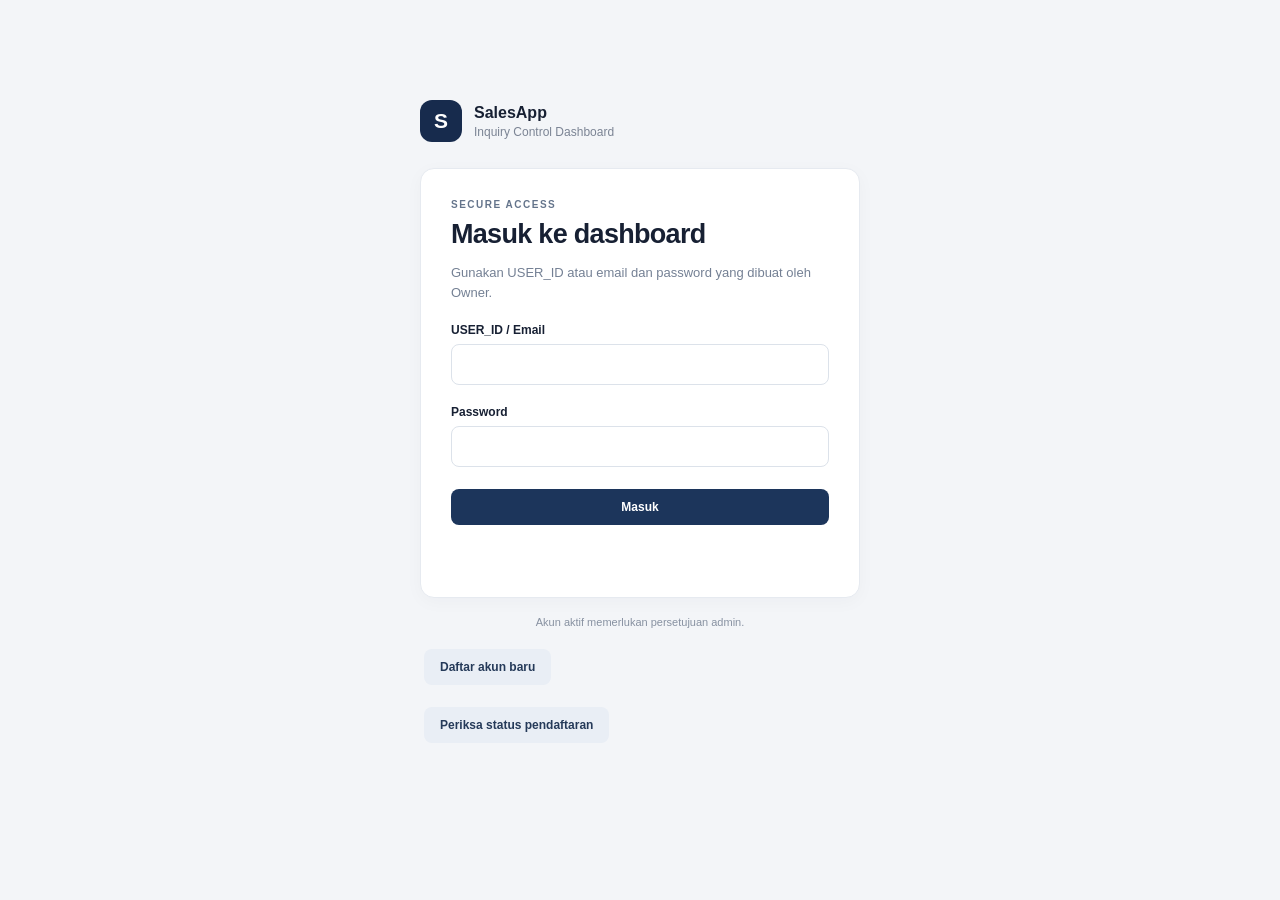
<file: index.html>
<!doctype html>
<html lang="id">
<head>
  <meta charset="utf-8">
  <meta name="viewport" content="width=device-width,initial-scale=1">
  <meta name="theme-color" content="#101827">
  <title>SalesApp | Inquiry Control</title>
  <link rel="stylesheet" href="style.css?v=20261106-stage6">
</head>
<body>
  <main class="shell">
    <section id="loginView" class="login-wrap">
      <div class="brand"><span class="brand-mark">S</span><div><strong>SalesApp</strong><small>Inquiry Control Dashboard</small></div></div>
      <form id="loginForm" class="panel login-panel">
        <p class="eyebrow">SECURE ACCESS</p>
        <h1>Masuk ke dashboard</h1>
        <p class="muted">Gunakan USER_ID atau email dan password yang dibuat oleh Owner.</p>
        <label for="identity">USER_ID / Email</label>
        <input id="identity" name="identity" autocomplete="username" required>
        <label for="password">Password</label>
        <input id="password" name="password" type="password" autocomplete="current-password" required>
        <button class="primary" type="submit">Masuk</button>
        <p id="loginMessage" class="message" role="status"></p>
      </form>
      <p class="footnote">Akun aktif memerlukan persetujuan admin.</p><p class="small"><button id="showRegisterBtn" class="secondary" type="button">Daftar akun baru</button></p><p class="small"><button id="showRegistrationStatusBtn" class="secondary" type="button">Periksa status pendaftaran</button></p>
    </section>
    <section id="registerView" class="login-wrap" hidden><div class="brand"><span class="brand-mark">S</span><div><strong>SalesApp</strong><small>Pendaftaran akun</small></div></div><form id="registerForm" class="panel login-panel"><p class="eyebrow">REGISTRASI</p><h1>Buat akun SalesApp</h1><p class="muted">Akun akan menunggu persetujuan admin sebelum dapat digunakan.</p><label for="regName">Nama lengkap</label><input id="regName" name="regName" required minlength="3" maxlength="120"><label for="regEmail">Email</label><input id="regEmail" name="regEmail" type="email" required autocomplete="email"><label for="regRole">Role yang diajukan</label><input id="regRole" name="regRole" required placeholder="Contoh: SALES, PLANNER, DIVISION_HEAD"><label for="regDivision">Divisi yang diajukan</label><input id="regDivision" name="regDivision" required placeholder="Contoh: SALES, ENGINEERING"><label for="regPassword">Password (minimal 12 karakter)</label><input id="regPassword" name="regPassword" type="password" required minlength="12" autocomplete="new-password"><button class="primary" type="submit">Kirim pendaftaran</button><p id="registerMessage" class="message" role="status"></p><button id="backToLoginBtn" class="secondary" type="button">Kembali ke login</button></form></section>
    <section id="registrationStatusView" class="login-wrap" hidden><div class="brand"><span class="brand-mark">S</span><div><strong>SalesApp</strong><small>Status pendaftaran</small></div></div><form id="registrationStatusForm" class="panel login-panel"><h1>Periksa status akun</h1><label for="statusEmail">Email pendaftaran</label><input id="statusEmail" name="statusEmail" type="email" required><button class="primary" type="submit">Periksa status</button><p id="registrationStatusMessage" class="message" role="status"></p><button id="backStatusLoginBtn" class="secondary" type="button">Kembali ke login</button></form></section>

    <section id="appView" hidden>
      <header class="topbar">
        <div class="brand"><span class="brand-mark">S</span><div><strong>SalesApp</strong><small>Inquiry Control Dashboard</small></div></div>
        <div class="user-area"><div><strong id="userName">—</strong><small id="userRole">—</small></div><button id="logoutBtn" class="secondary">Keluar</button></div>
      </header>
      <div class="page-heading"><div><p class="eyebrow">OVERVIEW</p><h1>Inquiry monitoring</h1><p class="muted" id="scopeText">Ringkasan data inquiry lintas divisi.</p></div><div class="page-actions"><button id="employeeViewBtn" class="secondary compact" type="button">Employee Management</button><button id="backDashboardBtn" class="secondary compact" type="button" hidden>Kembali ke Inquiry</button><button id="createInquiryBtn" class="primary compact" type="button" hidden>+ Tambah inquiry</button><button id="refreshBtn" class="secondary">Muat ulang</button></div></div>
      <div id="notice" class="notice" role="status">Menghubungkan ke server…</div>
      <section id="employeeManagementView" hidden><div class="panel data-panel"><div class="panel-heading"><div><p class="eyebrow">EMPLOYEE MANAGEMENT</p><h2>Aktivitas dan kehadiran saya</h2></div><button id="employeeRefreshBtn" class="secondary" type="button">Muat ulang</button></div><div id="employeeNotice" class="notice">Memuat data karyawan…</div><div class="employee-forms"><form id="employeeActivityForm" class="panel employee-form"><h3 id="employeeActivityHeading">Aktivitas harian</h3><input type="hidden" name="ACTIVITY_ID"><label>Tanggal<input name="ACTIVITY_DATE" type="date" required></label><label>Jenis aktivitas<input name="ACTIVITY_TYPE" placeholder="WORK / MEETING / FIELD_WORK / FOLLOW_UP / OTHER" required></label><label>Inquiry Project No.<input name="INQUIRY_PROJECT_NO"></label><label>Nama project<input name="PROJECT_NAME"></label><label>Deskripsi<textarea name="ACTIVITY_DESCRIPTION"></textarea></label><label>Jam mulai<input name="START_TIME" type="time"></label><label>Jam selesai<input name="END_TIME" type="time"></label><label>Status<input name="ACTIVITY_STATUS" placeholder="IN_PROGRESS / COMPLETED"></label><label>Catatan penyelesaian<textarea name="COMPLETION_NOTE"></textarea></label><button class="primary compact" type="submit">Simpan aktivitas</button></form><form id="employeeAttendanceForm" class="panel employee-form"><h3>Kehadiran</h3><label>Tanggal<input name="ATTENDANCE_DATE" type="date" required></label><label>Status<select name="PRESENCE_STATUS" required><option value="OFFICE">Office</option><option value="EXTERNAL_VISIT">External Visit</option><option value="LEAVE">Leave</option><option value="SICK">Sick</option><option value="OFF">Off</option></select></label><label>Catatan<textarea name="NOTE"></textarea></label><button class="primary compact" type="submit">Simpan kehadiran</button></form><form id="employeeVisitForm" class="panel employee-form"><h3>Kunjungan customer</h3><label>Tanggal<input name="VISIT_DATE" type="date" required></label><label>Customer<input name="CUSTOMER" required></label><label>Tujuan<textarea name="VISIT_PURPOSE"></textarea></label><label>Jam berangkat<input name="DEPARTURE_TIME" type="time"></label><label>Jam kembali<input name="RETURN_TIME" type="time"></label><label>Nomor plat kendaraan<input name="VEHICLE_PLATE_NUMBER" list="employeePlateList"></label><datalist id="employeePlateList"></datalist><label>Catatan kendaraan<input name="VEHICLE_NOTE"></label><label>Hasil kunjungan<textarea name="VISIT_RESULT"></textarea></label><button class="primary compact" type="submit">Simpan kunjungan</button></form><form id="employeeAssignForm" class="panel employee-form" hidden><h3>Penugasan karyawan</h3><label>Karyawan<select name="USER_ID" required></select></label><label>Inquiry Project No.<input name="INQUIRY_PROJECT_NO"></label><label>Nama project<input name="PROJECT_NAME"></label><label>Tanggal mulai<input name="START_DATE" type="date"></label><label>Target selesai<input name="TARGET_END_DATE" type="date"></label><label>Catatan<textarea name="COMPLETION_NOTE"></textarea></label><button class="primary compact" type="submit">Buat penugasan</button></form></div><h3>Direktori karyawan dalam divisi</h3><div class="table-wrap"><table><thead><tr><th>Nama</th><th>Email</th><th>Divisi</th><th>Role</th></tr></thead><tbody id="employeeDirectoryRows"></tbody></table></div><h3>Penugasan saya</h3><div class="table-wrap"><table><thead><tr><th>Project</th><th>Inquiry</th><th>Mulai</th><th>Target</th><th>Status</th><th>Aksi</th></tr></thead><tbody id="employeeAssignmentRows"></tbody></table></div><h3>Kehadiran saya</h3><div class="table-wrap"><table><thead><tr><th>Tanggal</th><th>Status</th><th>Catatan</th></tr></thead><tbody id="employeeAttendanceRows"></tbody></table></div><h3>Aktivitas saya</h3><div class="table-wrap"><table><thead><tr><th>Tanggal</th><th>Jenis</th><th>Project</th><th>Deskripsi</th><th>Status</th><th>Aksi</th></tr></thead><tbody id="employeeActivityRows"><tr><td colspan="6" class="empty">Belum ada data.</td></tr></tbody></table></div><h3>Riwayat perubahan</h3><div class="table-wrap"><table><thead><tr><th>Waktu</th><th>Aksi</th><th>Field</th><th>Nilai lama</th><th>Nilai baru</th></tr></thead><tbody id="employeeHistoryRows"></tbody></table></div></div></section>
      <section class="kpi-grid">
        <button type="button" class="kpi kpi-action" data-kpi="total" aria-pressed="false"><span>Total inquiry</span><strong id="totalInquiry">—</strong><small>Record dengan nomor inquiry</small></button>
        <button type="button" class="kpi kpi-action" data-kpi="quotation" aria-pressed="false"><span>Quotation released</span><strong id="quotationReleased">—</strong><small>Nomor penawaran terisi</small></button>
        <button type="button" class="kpi kpi-action" data-kpi="getOrder" aria-pressed="false"><span>Get order</span><strong id="getOrder">—</strong><small>Status project GET ORDER</small></button>
        <button type="button" class="kpi kpi-action" data-kpi="lost" aria-pressed="false"><span>Lost</span><strong id="lost">—</strong><small>Status project LOST</small></button>
      </section>
      <section id="analyticsSection" class="analytics-grid" aria-label="Analitik inquiry">
        <div class="analytics-intro"><div><p class="eyebrow">BUSINESS INTELLIGENCE</p><h2>Analisis inquiry</h2><p class="muted small">Grafik dihitung dari data Inquiry sheet. Pilih kategori untuk memfilter daftar inquiry.</p></div><button id="clearChartFilter" class="secondary compact" type="button" hidden>Hapus filter grafik</button></div>
        <article class="panel chart-panel"><div class="panel-heading"><div><p class="eyebrow">INQUIRY</p><h2>Inquiry Based on Kind of Works</h2></div></div><div id="kindWorksChart" class="pie-layout"></div></article>
        <article class="panel chart-panel"><div class="panel-heading"><div><p class="eyebrow">INQUIRY RANK</p><h2>Distribusi Inquiry Rank</h2></div></div><div id="inquiryRankChart" class="bar-chart"></div></article>
        <article class="panel chart-panel"><div class="panel-heading"><div><p class="eyebrow">PROJECT RANK</p><h2>Project Rank by Kind of Works</h2></div></div><div id="projectRankChart" class="stacked-chart"></div></article>
        <article class="panel chart-panel"><div class="panel-heading"><div><p class="eyebrow">REQUESTER</p><h2>Inquiry Based on Requester</h2></div></div><div id="requesterChart" class="pie-layout"></div></article>
        <article class="panel chart-panel"><div class="panel-heading"><div><p class="eyebrow">PLANNING</p><h2>Planning Status</h2></div></div><div id="planningStatusChart" class="bar-chart"></div></article>
        <article class="panel chart-panel"><div class="panel-heading"><div><p class="eyebrow">PROJECT</p><h2>Project Status</h2></div></div><div id="projectDonut" class="donut-layout"></div></article>
        <article class="panel chart-panel"><div class="panel-heading"><div><p class="eyebrow">PLANNING VS QUOTATION</p><h2>Finished Planning vs Quotation Released</h2></div></div><div id="planningQuotationChart" class="column-chart"></div></article>
        <article class="panel chart-panel"><div class="panel-heading"><div><p class="eyebrow">CUSTOMER DOCUMENT</p><h2>Inquiry with Customer Specification Document</h2></div></div><div id="customerSpecChart" class="pie-layout"></div></article>
        <article class="panel chart-panel performance-panel"><div class="panel-heading"><div><p class="eyebrow">PERFORMANCE</p><h2>Performa Planner &amp; Sales PIC</h2></div></div><div class="performance-columns"><div><h3>Planner</h3><div id="plannerPerformance" class="bar-chart"></div></div><div><h3>Sales PIC</h3><div id="salesPerformance" class="bar-chart"></div></div></div></article>
      </section>
      <section id="deadlineSection" class="panel deadline-panel">
        <div class="panel-heading"><div><p class="eyebrow">DEADLINE WATCH</p><h2>Inquiry mendekati / melewati due date</h2></div><div class="deadline-summary" id="deadlineSummary">—</div></div>
        <div class="table-wrap"><table><thead><tr><th>Inquiry No.</th><th>Customer</th><th>Project</th><th>Planner</th><th>Due date</th><th>Kondisi</th></tr></thead><tbody id="deadlineRows"><tr><td colspan="6" class="empty">Data belum dimuat.</td></tr></tbody></table></div>
      </section>
      <section id="inquiryRegisterPanel" class="panel data-panel">
        <div class="panel-heading"><div><p class="eyebrow">DATA REGISTER</p><h2>Inquiry terbaru</h2></div><input id="searchInput" class="search" placeholder="Cari inquiry, customer, project…" aria-label="Cari inquiry"></div>
        <div class="table-wrap"><table><thead><tr><th>Inquiry No.</th><th>Customer</th><th>Project</th><th>Equipment</th><th>Planner</th><th>Sales PIC</th><th>Quotation</th><th>Project status</th></tr></thead><tbody id="inquiryRows"><tr><td colspan="8" class="empty">Data belum dimuat.</td></tr></tbody></table></div>
        <p class="muted small">Pilih satu inquiry untuk melihat detail dan mengedit field sesuai hak akses divisi. Perubahan disimpan langsung ke Google Spreadsheet.</p>
      </section>

      <dialog id="detailDialog" class="detail-dialog" aria-labelledby="detailTitle">
        <div class="detail-dialog-head"><div><p class="eyebrow">INQUIRY WORKSPACE</p><h2 id="detailTitle">Detail inquiry</h2><p id="detailSubtitle" class="muted"></p></div><div class="detail-head-actions"><button id="editDetailBtn" class="primary compact" type="button" hidden>Edit data</button><button id="closeDetailBtn" class="secondary" type="button">Tutup</button></div></div>
        <div id="detailLoading" class="detail-loading">Memuat detail inquiry…</div>
        <div id="detailContent" hidden>
          <section id="detailEditorPanel" class="detail-section editor-panel" hidden><h3 id="editorHeading">Edit data inquiry</h3><p id="editorHelp" class="muted small">Hanya field yang diizinkan untuk akun ini yang dapat diubah.</p><form id="inquiryEditorForm"><div id="inquiryEditorFields" class="editor-grid"></div><div class="editor-actions"><button id="cancelEditBtn" class="secondary" type="button">Batal</button><button id="saveInquiryBtn" class="primary compact" type="submit">Simpan perubahan</button></div></form></section>
          <section class="detail-section"><h3>1. Customer dan nama project</h3><div id="detailIdentity" class="detail-grid"></div></section>
          <section class="detail-section"><h3>2. Equipment dan spesifikasi</h3><div id="detailEquipment" class="detail-grid"></div></section>
          <section class="detail-section"><h3>3. Requester dan department</h3><div id="detailRequester" class="detail-grid"></div></section>
          <section class="detail-section"><h3>4. Planner PIC dan Sales PIC</h3><div id="detailPeople" class="detail-grid"></div></section>
          <section class="detail-section"><h3>5. Kelengkapan dokumen</h3><div id="detailDocuments" class="detail-grid"></div></section>
          <section class="detail-section"><h3>6. Progress dan delivery</h3><div id="detailProgress" class="detail-grid"></div></section>
          <section class="detail-section"><h3>7. Update Maintenance</h3><div id="detailMaintenance" class="detail-grid"></div></section>
          <section class="detail-section"><h3>8. Nomor quotation dan status project</h3><div id="detailCommercial" class="detail-grid"></div></section>
          <section class="detail-section"><h3>Catatan</h3><div id="detailNotes" class="detail-grid"></div></section>
          <section class="detail-section"><h3>9. Riwayat perubahan</h3><div class="table-wrap"><table class="history-table"><thead><tr><th>Waktu</th><th>Pengguna</th><th>Aksi</th><th>Field</th><th>Nilai lama</th><th>Nilai baru</th></tr></thead><tbody id="detailHistory"></tbody></table></div><p id="historyEmpty" class="muted small" hidden>Belum ada riwayat perubahan untuk inquiry ini.</p></section>
        </div><p id="detailError" class="message" role="alert"></p>
      </dialog>
    </section>
  </main>
  <script src="config.js"></script>
  <script src="app.js?v=20261110-employee"></script>
  <script src="employee.js?v=20261110-employee"></script>
</body>
</html>
</file>
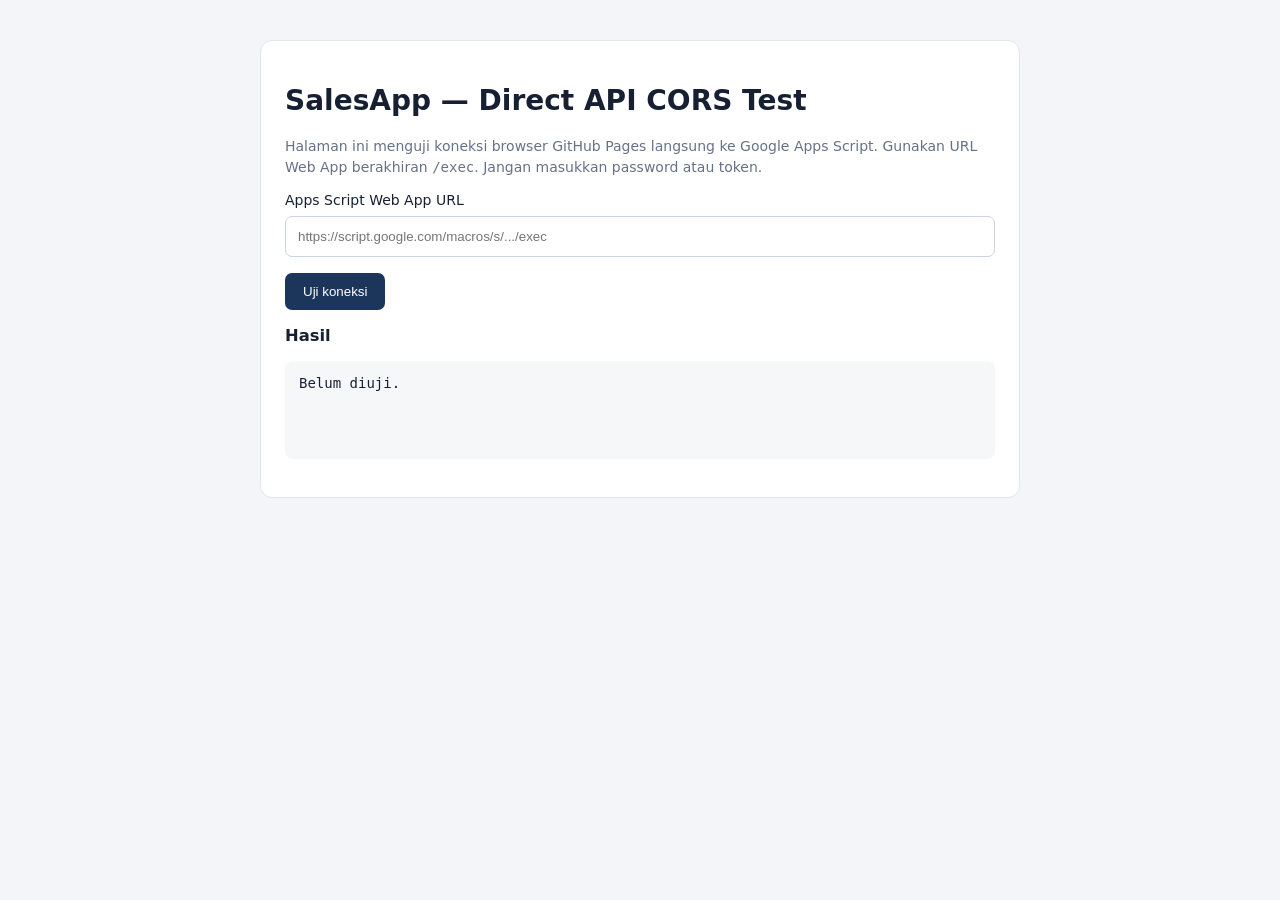
<file: cors-test.html>
<!doctype html>
<html lang="id"><head><meta charset="utf-8"><meta name="viewport" content="width=device-width,initial-scale=1"><title>SalesApp API CORS Test</title>
<style>body{font:14px system-ui;background:#f3f5f8;color:#172033;max-width:760px;margin:40px auto;padding:0 18px}main{background:white;border:1px solid #e1e6ee;border-radius:12px;padding:24px}input{box-sizing:border-box;width:100%;padding:12px;border:1px solid #ccd4df;border-radius:7px;margin:8px 0 16px}button{padding:11px 18px;background:#1c355b;color:white;border:0;border-radius:7px;cursor:pointer}pre{white-space:pre-wrap;overflow-wrap:anywhere;background:#f6f7f9;padding:14px;border-radius:8px;min-height:70px}.hint{color:#657287;line-height:1.5}</style></head>
<body><main><h1>SalesApp — Direct API CORS Test</h1>
<p class="hint">Halaman ini menguji koneksi browser GitHub Pages langsung ke Google Apps Script. Gunakan URL Web App berakhiran <code>/exec</code>. Jangan masukkan password atau token.</p>
<label for="url">Apps Script Web App URL</label><input id="url" placeholder="https://script.google.com/macros/s/.../exec">
<button id="test">Uji koneksi</button><h3>Hasil</h3><pre id="result">Belum diuji.</pre></main>
<script>
document.getElementById("test").addEventListener("click", async () => {
 const url=document.getElementById("url").value.trim();
 const out=document.getElementById("result");
 if(!/^https:\/\/script\.google\.com\/macros\/s\/.+\/exec$/.test(url)){out.textContent="URL tidak valid. Pastikan URL resmi Apps Script berakhiran /exec.";return;}
 out.textContent="Mengirim POST text/plain dan menunggu respons Apps Script…";
 try{
  const res=await fetch(url,{method:"POST",mode:"cors",redirect:"follow",headers:{"Content-Type":"text/plain;charset=utf-8"},body:JSON.stringify({action:"ping"})});
  const body=await res.text();
  let parsed;try{parsed=JSON.parse(body)}catch(_){throw new Error("HTTP "+res.status+" tetapi respons bukan JSON. Awal respons: "+body.slice(0,240))}
  if(!res.ok||!parsed.ok)throw new Error("HTTP "+res.status+" — "+(parsed.error||body));
  out.textContent="BERHASIL\nHTTP: "+res.status+"\nFinal URL: "+res.url+"\nRespons: "+JSON.stringify(parsed,null,2)+"\n\nBrowser dapat membaca respons Apps Script dari origin GitHub Pages.";
 }catch(err){
  out.textContent="GAGAL\n"+err.name+": "+err.message+"\n\nBuka Developer Tools → Console/Network untuk detail. Jika muncul CORS policy, komunikasi langsung belum lolos pengujian pada deployment ini. Jangan aktifkan fitur produksi dahulu.";
 }
});
</script></body></html>
</file>
<file: style.css>
:root{font-family:Inter,Segoe UI,Arial,sans-serif;color:#172033;background:#f3f5f8;font-synthesis:none}*{box-sizing:border-box}body{margin:0}.shell{max-width:1440px;margin:auto;padding:28px}.login-wrap{max-width:440px;margin:8vh auto}.brand{display:flex;align-items:center;gap:12px;margin-bottom:26px}.brand-mark{display:grid;place-items:center;width:42px;height:42px;border-radius:12px;background:#172b4d;color:#fff;font-weight:800;font-size:21px}.brand strong,.brand small,.user-area strong,.user-area small{display:block}.brand small,.user-area small{color:#7b8494;font-size:12px;margin-top:3px}.panel,.kpi{background:#fff;border:1px solid #e6eaf0;border-radius:14px;box-shadow:0 4px 18px #17203308}.login-panel{padding:30px}.eyebrow{font-size:10px;letter-spacing:1.5px;font-weight:800;color:#64748b;margin:0 0 9px}h1{font-size:27px;letter-spacing:-.7px;margin:0 0 9px}h2{font-size:18px;margin:0}.muted{color:#748094;font-size:13px;line-height:1.55}label{display:block;font-size:12px;font-weight:700;margin:20px 0 7px}input{width:100%;border:1px solid #dce2ea;border-radius:8px;padding:12px;font:inherit;font-size:13px;outline:none}input:focus{border-color:#4b77c5;box-shadow:0 0 0 3px #4b77c51a}button{border:0;border-radius:8px;padding:11px 16px;font:inherit;font-size:12px;font-weight:700;cursor:pointer}.primary{width:100%;margin-top:22px;background:#1c355b;color:white}.secondary{background:#e9eef5;color:#253a59}.message{min-height:18px;color:#b42318;font-size:12px}.footnote{font-size:11px;color:#8791a1;line-height:1.5;text-align:center;margin-top:16px}.topbar{display:flex;justify-content:space-between;align-items:center;border-bottom:1px solid #e3e8ef;padding:0 0 20px}.topbar .brand{margin:0}.user-area{display:flex;align-items:center;gap:18px;text-align:right;font-size:12px}.page-heading{display:flex;justify-content:space-between;align-items:center;margin:34px 0 20px}.page-heading h1{font-size:28px}.notice{padding:12px 15px;background:#edf3fb;color:#37577f;border:1px solid #dce7f5;border-radius:9px;font-size:12px;margin-bottom:18px}.notice.error{background:#fff0ef;color:#a42a22;border-color:#f6d2ce}.kpi-grid{display:grid;grid-template-columns:repeat(4,minmax(0,1fr));gap:14px;margin-bottom:20px}.kpi{padding:19px}.kpi span,.kpi small{display:block;color:#788397;font-size:12px}.kpi strong{display:block;font-size:29px;margin:9px 0 5px;letter-spacing:-1px}.data-panel{padding:22px}.panel-heading{display:flex;align-items:center;justify-content:space-between;margin-bottom:18px}.search{max-width:310px}.table-wrap{overflow:auto}table{border-collapse:collapse;width:100%;white-space:nowrap;font-size:12px}th{text-align:left;color:#778297;background:#f7f8fa;font-size:10px;text-transform:uppercase;letter-spacing:.5px}th,td{padding:13px 12px;border-bottom:1px solid #edf0f4}td{color:#344054}.empty{text-align:center;color:#8892a2;padding:28px}.small{font-size:11px;margin:14px 0 0}@media(max-width:800px){.shell{padding:17px}.kpi-grid{grid-template-columns:repeat(2,minmax(0,1fr))}.page-heading{align-items:flex-start;gap:14px}.panel-heading{align-items:flex-start;gap:12px;flex-direction:column}.search{max-width:none}.topbar{align-items:flex-start;gap:14px}.user-area{gap:8px}}@media(max-width:520px){.kpi-grid{grid-template-columns:1fr 1fr}.kpi{padding:14px}.kpi strong{font-size:23px}.topbar .brand small{display:none}.page-heading h1{font-size:23px}}
.kpi-action{font:inherit;text-align:left;color:inherit;cursor:pointer;transition:border-color .15s,transform .15s,box-shadow .15s}.kpi-action:hover{border-color:#9eb3cf;transform:translateY(-1px)}.kpi-action[aria-pressed="true"]{border-color:#355b8b;box-shadow:0 0 0 2px #355b8b20}
.analytics-grid{display:grid;grid-template-columns:repeat(3,minmax(0,1fr));gap:14px;margin:0 0 18px}.chart-panel{padding:20px;min-width:0}.chart-panel .panel-heading{margin-bottom:16px}.bar-chart{display:grid;gap:12px;min-height:100px;align-content:start}.bar-row{display:grid;grid-template-columns:minmax(75px,1fr) minmax(70px,2fr) 30px;align-items:center;gap:9px;font-size:11px}.bar-label{overflow:hidden;text-overflow:ellipsis;white-space:nowrap;color:#596579}.bar-track{height:9px;background:#edf1f6;border-radius:20px;overflow:hidden}.bar-fill{display:block;height:100%;background:#5279a8;border-radius:20px}.bar-value{font-size:11px;text-align:right;color:#263b5a}.chart-empty{color:#8792a3;font-size:12px;align-content:center}
.donut-layout{display:flex;align-items:center;gap:18px;min-height:160px}.donut{width:142px;height:142px;flex:0 0 142px;border-radius:50%;display:grid;place-items:center}.donut-hole{width:82px;height:82px;border-radius:50%;background:white;display:flex;flex-direction:column;align-items:center;justify-content:center}.donut-hole strong{font-size:22px}.donut-hole small{font-size:10px;color:#8792a3}.donut-legend{display:grid;gap:9px;min-width:0;flex:1}.legend-row{display:grid;grid-template-columns:9px minmax(0,1fr) auto;gap:7px;align-items:center;font-size:10px}.legend-row i{width:8px;height:8px;border-radius:50%}.legend-row span{overflow:hidden;text-overflow:ellipsis;white-space:nowrap;color:#596579}.legend-row strong{font-size:10px;color:#263b5a;white-space:nowrap}
.performance-panel{grid-column:1/-1}.performance-columns{display:grid;grid-template-columns:1fr 1fr;gap:28px}.performance-columns h3{font-size:12px;margin:0 0 14px;color:#53647d}.deadline-panel{padding:20px;margin:0 0 18px}.deadline-summary{font-size:11px;color:#64748b}.deadline-badge{display:inline-block;padding:5px 8px;border-radius:6px;font-size:10px;font-weight:700}.deadline-badge.overdue{background:#fff0ef;color:#a42a22}.deadline-badge.soon{background:#fff7e8;color:#94631a}
@media(max-width:1000px){.analytics-grid{grid-template-columns:repeat(2,minmax(0,1fr))}.performance-panel{grid-column:1/-1}}@media(max-width:650px){.analytics-grid{grid-template-columns:1fr}.performance-columns{grid-template-columns:1fr}.donut-layout{justify-content:flex-start}}

.clickable-row{cursor:pointer}.clickable-row:hover{background:#f4f7fb}.clickable-row:focus{outline:2px solid #5279a8;outline-offset:-2px}
.detail-dialog{width:min(1050px,calc(100vw - 28px));max-width:1050px;max-height:90vh;padding:24px;border:1px solid #dfe5ee;border-radius:16px;color:#172033;box-shadow:0 24px 80px #10182735}.detail-dialog::backdrop{background:#11182780}
.detail-dialog-head{display:flex;justify-content:space-between;align-items:flex-start;gap:16px;padding-bottom:16px;border-bottom:1px solid #e8edf3}.detail-dialog-head h2{font-size:22px}.detail-dialog-head .muted{margin:6px 0 0}.detail-loading{padding:28px 0;color:#66758c;font-size:13px}.detail-section{padding:18px 0;border-bottom:1px solid #edf0f4}.detail-section h3{font-size:14px;margin:0 0 13px;color:#263b5a}.detail-grid{display:grid;grid-template-columns:repeat(3,minmax(0,1fr));gap:10px}.detail-field{min-width:0;padding:11px 12px;background:#f7f9fc;border:1px solid #edf1f5;border-radius:8px}.detail-field span{display:block;color:#7b8799;font-size:10px;margin-bottom:6px}.detail-field strong{display:block;color:#263448;font-size:12px;line-height:1.5;white-space:pre-wrap;overflow-wrap:anywhere}.history-table{min-width:760px}.history-table th,.history-table td{font-size:11px}.detail-dialog .message{margin-top:12px}.detail-dialog .small{margin-top:10px}
@media(max-width:700px){.detail-dialog{padding:16px}.detail-grid{grid-template-columns:repeat(2,minmax(0,1fr))}.detail-dialog-head{align-items:center}}@media(max-width:440px){.detail-grid{grid-template-columns:1fr}}


/* Stage 4 — inquiry create/edit workspace */
.page-actions,.detail-head-actions{display:flex;align-items:center;gap:10px}
.primary.compact{width:auto;margin:0;padding:11px 16px}
.detail-dialog{overflow:auto;max-height:92vh}
.detail-dialog-head{position:sticky;top:-24px;z-index:2;background:#fff;padding:4px 0 16px}
.detail-section[hidden],.editor-panel[hidden]{display:none!important}
.editor-grid{display:grid;grid-template-columns:repeat(2,minmax(0,1fr));gap:14px}
.editor-field{min-width:0}
.editor-field.full-width{grid-column:1/-1}
.editor-field label{margin:0 0 7px;color:#40516b}
.editor-field input,.editor-field textarea{width:100%;border:1px solid #dce3ed;border-radius:9px;padding:11px 12px;font:inherit;font-size:13px;color:#172033;background:#fff}
.editor-field textarea{resize:vertical;min-height:78px}
.editor-field input:focus,.editor-field textarea:focus{outline:0;border-color:#5279a8;box-shadow:0 0 0 3px #5279a81a}
.editor-actions{display:flex;justify-content:flex-end;gap:10px;margin-top:18px;padding-top:16px;border-top:1px solid #edf0f4}
.detail-dialog .editor-panel{background:#fbfcfe;border:1px solid #e6ebf2;border-radius:12px;padding:18px;margin:18px 0}
@media(max-width:700px){.editor-grid{grid-template-columns:1fr}.editor-field.full-width{grid-column:auto}.page-actions{flex-wrap:wrap;justify-content:flex-end}.detail-dialog-head{top:-16px}}


/* Stage 5 — polished inquiry editor and detail workspace */
.detail-dialog{width:min(1120px,calc(100vw - 32px));padding:26px;overflow:auto;background:#fff}
.detail-dialog-head{align-items:center;gap:20px}
.detail-head-actions{flex-shrink:0}
.detail-section h3{font-size:15px;letter-spacing:-.15px}
.detail-grid{grid-template-columns:repeat(3,minmax(0,1fr));gap:12px}
.detail-field{padding:13px 14px;min-height:62px}
.detail-field strong{font-size:13px;line-height:1.55}
.editor-panel{scroll-margin-top:18px}
.editor-grid{grid-template-columns:repeat(2,minmax(0,1fr));gap:16px 18px}
.editor-field input,.editor-field textarea,.editor-field select{min-height:42px;background:#fff}
.editor-field textarea{min-height:94px;line-height:1.5}
.editor-field input[type=date]{min-height:42px}
.editor-field input[type=number]{font-variant-numeric:tabular-nums}
.editor-field input:disabled,.editor-field textarea:disabled,.editor-field select:disabled{background:#f2f4f7;color:#667085}
.editor-actions{position:sticky;bottom:-18px;background:#fbfcfe;padding:14px 0 2px}
@media(max-width:760px){.detail-dialog{width:calc(100vw - 20px);padding:16px}.detail-grid{grid-template-columns:repeat(2,minmax(0,1fr))}.detail-dialog-head{align-items:flex-start;flex-direction:column}.detail-head-actions{width:100%;justify-content:flex-end}.editor-grid{grid-template-columns:1fr}}
@media(max-width:440px){.detail-grid{grid-template-columns:1fr}.detail-dialog{max-height:94vh}}

/* Stage 6 - Excel-inspired analytics */
.analytics-intro{grid-column:1/-1;display:flex;align-items:flex-end;justify-content:space-between;gap:16px;padding:2px 2px 4px}
.analytics-intro h2{font-size:20px;margin:2px 0 5px}
.analytics-intro p{margin:0}
.pie-layout{display:flex;align-items:center;justify-content:center;gap:20px;min-height:190px}
.pie-chart{width:154px;height:154px;min-width:154px;border-radius:50%;box-shadow:inset 0 0 0 1px rgba(15,23,42,.05)}
.pie-legend{display:grid;gap:8px;min-width:0;flex:1}
.chart-legend-button{display:grid;grid-template-columns:10px minmax(0,1fr) auto;align-items:center;gap:8px;width:100%;padding:2px 3px;border:0;background:transparent;text-align:left;color:#52627a;font-size:11px;cursor:pointer;border-radius:5px}
.chart-legend-button:hover,.chart-bar-button:hover{background:#f1f5fa}
.chart-legend-dot{width:9px;height:9px;border-radius:50%}
.chart-legend-button strong{color:#263b5a;font-size:11px;white-space:nowrap}
.stacked-chart{display:grid;gap:12px;min-height:180px;align-content:start}
.stacked-legend{display:flex;flex-wrap:wrap;gap:7px 12px;padding-bottom:5px}
.stacked-legend .chart-legend-button{width:auto;grid-template-columns:9px auto;gap:5px}
.stacked-legend .chart-legend-button strong{display:none}
.stacked-row{display:grid;grid-template-columns:minmax(85px,1fr) minmax(100px,2.2fr) 24px;align-items:center;gap:8px}
.stacked-label{font-size:10px;color:#596579;overflow:hidden;text-overflow:ellipsis;white-space:nowrap}
.stacked-track{display:flex;height:13px;background:#edf1f6;border-radius:3px;overflow:hidden}
.stacked-segment{height:100%;min-width:2px;border:0;padding:0;cursor:pointer}
.stacked-segment:hover{filter:brightness(.88)}
.column-chart{display:flex;align-items:flex-end;justify-content:center;gap:44px;min-height:205px;padding:8px 10px 0}
.column-item{display:grid;grid-template-rows:20px 140px auto;justify-items:center;align-items:end;gap:8px;width:min(35%,120px);border:0;background:transparent;color:#52627a;font-size:11px;cursor:pointer}
.column-item>strong{color:#263b5a;font-size:13px}
.column-track{display:flex;align-items:flex-end;justify-content:center;width:100%;height:140px;background:linear-gradient(to top,#edf1f6 1px,transparent 1px);background-size:100% 25%;border-bottom:1px solid #dce3ec}
.column-fill{display:block;width:58%;min-height:2px;border-radius:5px 5px 0 0;transition:height .2s}
.column-item:hover .column-fill{filter:brightness(.9)}
.chart-bar-button{border:0;background:transparent;text-align:left;width:100%;padding:2px 3px;border-radius:5px;cursor:pointer}
.performance-panel{grid-column:1/-1}
@media(max-width:1050px){.analytics-grid{grid-template-columns:repeat(2,minmax(0,1fr))}.analytics-intro{grid-column:1/-1}}
@media(max-width:650px){.analytics-grid{grid-template-columns:1fr}.analytics-intro{grid-column:1}.pie-layout{justify-content:flex-start;gap:14px}.pie-chart{width:125px;height:125px;min-width:125px}.performance-columns{grid-template-columns:1fr}.column-chart{gap:24px}}

/* Registration and employee management */
.employee-forms{display:grid;grid-template-columns:repeat(2,minmax(0,1fr));gap:14px;margin:18px 0 24px}
.employee-form{padding:18px;display:grid;gap:9px;align-content:start}
.employee-form h3{margin:0 0 6px;font-size:14px}
.employee-form label{margin:0;display:grid;gap:6px;color:#52627a;font-size:11px}
.employee-form input,.employee-form textarea,.employee-form select{width:100%;border:1px solid #dce2ea;border-radius:8px;padding:10px;font:inherit;font-size:12px;background:#fff}
.employee-form textarea{min-height:62px;resize:vertical}
.employee-form .primary{margin-top:6px}
#employeeManagementView h3{font-size:14px;margin:22px 0 12px}
#showRegisterBtn,#showRegistrationStatusBtn{margin:4px}
@media(max-width:760px){.employee-forms{grid-template-columns:1fr}}
</file>
